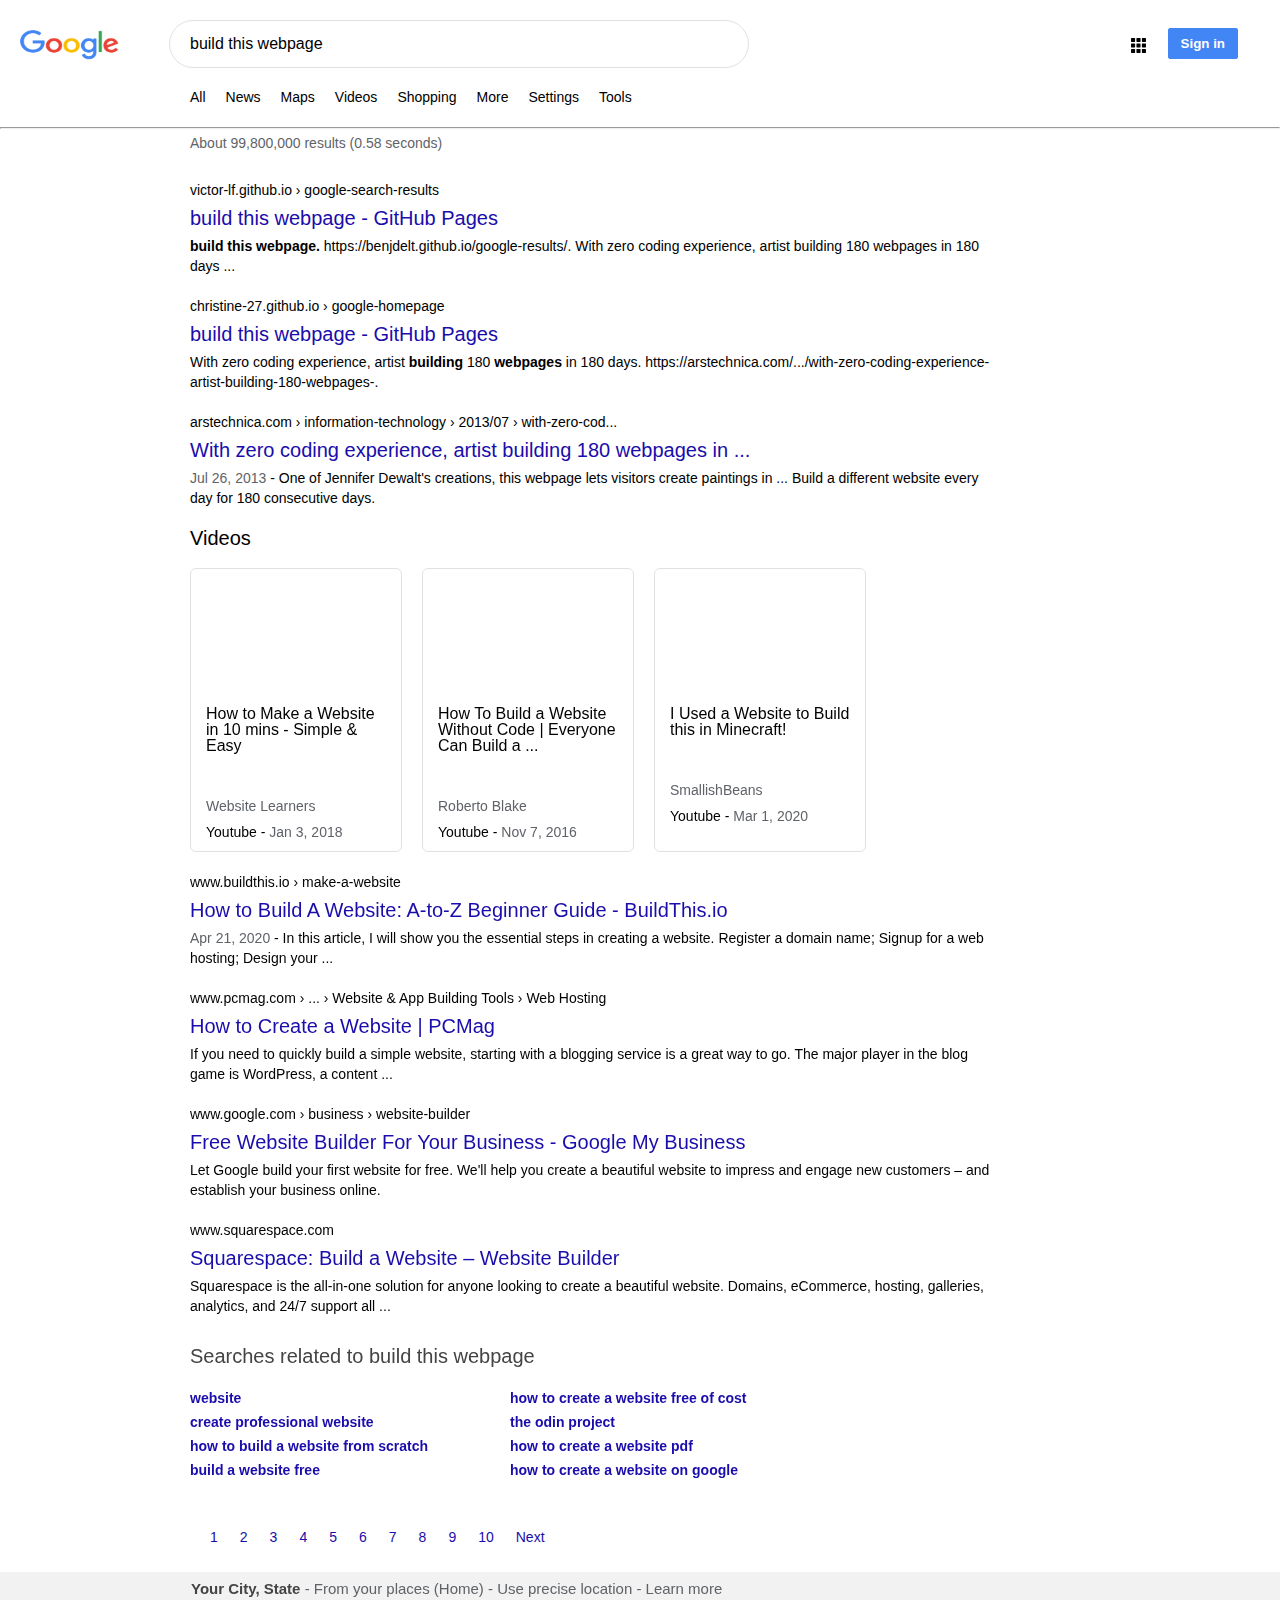
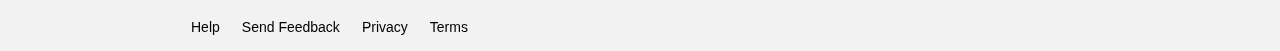
<file: index.html>
<!doctype html>
<html lang="en">
<head>
    <meta charset="utf-8">
    <title>Google Search Results</title>
    <meta name="description" content="Recreation of the Google Search Results page for practice">
    <meta name="keywords" content="google html css">

    <link rel="stylesheet" href="css/reset.css">
    <link rel="stylesheet" href="css/main.css">
</head>

<body>
    <header>
        <ul>
            <li><img id="google-logo" src="images/google-logo.png" alt="Colorful Google logo"></li>
            <li><input id="main-search-field" class="search-bar" type="search" name="search-field" value="build this webpage" title="Search"></li>
            <li class="li-right"><a href="#"><button id="sign-in-button">Sign in</button></a></li>
            <li class="li-right"><a href="#"><img id="nine-square-grid" src="images/nine-squares.svg" alt="9 square grid"></a></li>
        </ul>
        <ul id="sub-nav">
            <li>All</li>
            <li>News</li>
            <li>Maps</li>
            <li>Videos</li>
            <li>Shopping</li>
            <li>More</li>
            <li>Settings</li>
            <li>Tools</li>
        </ul>
        <hr>
    </header>

    <main class="main-content">
        
        <p id="results-count">About 99,800,000 results (0.58 seconds)</p>
        <div class="results-set">
            <div class="result">
                <p class="result-url">victor-lf.github.io › google-search-results</p>
            </div>
            <div class="result-title">
                <h1><a href="#">build this webpage - GitHub Pages</a></h1>
            </div>
            <div class="result-text">
                <p><strong>build this webpage.</strong> https://benjdelt.github.io/google-results/. With zero coding experience, artist building 180 webpages in 180 days ...</p>
            </div>
        </div>
        <div class="results-set">
            <div class="result">
                <p class="result-url">christine-27.github.io › google-homepage</p>
            </div>
            <div class="result-title">
                <h1><a href="#">build this webpage - GitHub Pages</a></h1>
            </div>
            <div class="result-text">
                <p>With zero coding experience, artist <strong>building</strong> 180 <strong>webpages</strong> in 180 days. https://arstechnica.com/.../with-zero-coding-experience-artist-building-180-webpages-.</p>
            </div>
        </div>
        <div class="results-set">
            <div class="result">
                <p class="result-url">arstechnica.com › information-technology › 2013/07 › with-zero-cod...</p>
            </div>
            <div class="result-title">
                <h1><a href="#">With zero coding experience, artist building 180 webpages in ...</a></h1>
            </div>
            <div class="result-text">
                <p><span class="gray-text">Jul 26, 2013</span> - One of Jennifer Dewalt's creations, this webpage lets visitors create paintings in ... Build a different website every day for 180 consecutive days.</p>
            </div>
        </div>
        <div id="video-section">
            <h1>Videos</h1>
            <div class="flex-container">
                <div class="video-card">
                    <a href="#">
                        <iframe width="210" height="120" src="https://www.youtube.com/embed/YWA-xbsJrVg"></iframe>
                        <p>How to Make a Website in 10 mins - Simple & Easy</p>
                    </a>
                    <p class="gray-text">Website Learners</p>
                    <p>Youtube - <span class="gray-text">Jan 3, 2018</span></p>
                </div>
                <div class="video-card">
                    <a href="#">
                        <iframe width="210" height="120" src="https://www.youtube.com/embed/l3mUE6qj2Qg"></iframe>
                        <p>How To Build a Website Without Code | Everyone Can Build a ...</p>
                    </a>
                    <p class="gray-text">Roberto Blake</p>
                    <p>Youtube - <span class="gray-text">Nov 7, 2016</span></p>
                </div>
                <div class="video-card">
                    <a href="#">
                        <iframe width="210" height="120" src="https://www.youtube.com/embed/wlNkDTkmS3c"></iframe>
                        <p>I Used a Website to Build this in Minecraft!</p>
                    </a>
                    <p class="gray-text">SmallishBeans</p>
                    <p>Youtube - <span class="gray-text">Mar 1, 2020</span></p>
                </div>
            </div>
        </div>
        <div class="results-set">
            <div class="result">
                <p class="result-url">www.buildthis.io › make-a-website</p>
            </div>
            <div class="result-title">
                <h1><a href="#">How to Build A Website: A-to-Z Beginner Guide - BuildThis.io</a></h1>
            </div>
            <div class="result-text">
                <p><span class="gray-text">Apr 21, 2020</span> - In this article, I will show you the essential steps in creating a website. Register a domain name; Signup for a web hosting; Design your ...</p>
            </div>
        </div>
        <div class="results-set">
            <div class="result">
                <p class="result-url">www.pcmag.com › ... › Website & App Building Tools › Web Hosting</p>
            </div>
            <div class="result-title">
                <h1><a href="#">How to Create a Website | PCMag</a></h1>
            </div>
            <div class="result-text">
                <p>If you need to quickly build a simple website, starting with a blogging service is a great way to go. The major player in the blog game is WordPress, a content ...</p>
            </div>
        </div>
        <div class="results-set">
            <div class="result">
                <p class="result-url">www.google.com › business › website-builder</p>
            </div>
            <div class="result-title">
                <h1><a href="#">Free Website Builder For Your Business - Google My Business</a></h1>
            </div>
            <div class="result-text">
                <p>Let Google build your first website for free. We'll help you create a beautiful website to impress and engage new customers – and establish your business online.</p>
            </div>
        </div>
        <div class="results-set">
            <div class="result">
                <p class="result-url">www.squarespace.com</p>
            </div>
            <div class="result-title">
                <h1><a href="#">Squarespace: Build a Website – Website Builder</a></h1>
            </div>
            <div class="result-text">
                <p>Squarespace is the all-in-one solution for anyone looking to create a beautiful website. Domains, eCommerce, hosting, galleries, analytics, and 24/7 support all ...</p>
            </div>
        </div>
        <div id="related-searches-container">
            <h1 class="dark-gray-text">Searches related to build this webpage</h1>
            <div class="related-searches">
                <p><a href="#">website</a></p>
                <p><a href="#">create professional website</a></p>
                <p><a href="#">how to build a website from scratch</a></p>
                <p><a href="#">build a website free</a></p>
                <p><a href="#">how to create a website free of cost</a></p>
                <p><a href="#">the odin project</a></p>
                <p><a href="#">how to create a website pdf</a></p>
                <p><a href="#">how to create a website on google</a></p>
            </div>
        </div>
        <div>
            <ul id="page-navigation">
                <li><a href="#" class="dark-gray-text">1</a></li>
                <li><a href="#">2</a></li>
                <li><a href="#">3</a></li>
                <li><a href="#">4</a></li>
                <li><a href="#">5</a></li>
                <li><a href="#">6</a></li>
                <li><a href="#">7</a></li>
                <li><a href="#">8</a></li>
                <li><a href="#">9</a></li>
                <li><a href="#">10</a></li>
                <li><a href="#">Next</a></li>
            </ul>
        </div>
    </main>

    <footer>
        <p><span class="dark-gray-text"><strong>Your City, State</strong></span> - From your places (Home) - Use precise location - Learn more</p>
        <ul>
            <li><a href="#">Help</a></li>
            <li><a href="#">Send Feedback</a></li>
            <li><a href="#">Privacy</a></li>
            <li><a href="#">Terms</a></li>
        </ul>
    </footer>
</body>
</html>
</file>
<file: css/main.css>
body {
    font-family: Arial, sans-serif;
    font-size: 14px;
    display: flex;
    min-height: 100vh;
    flex-direction: column;
}

strong {
    font-weight: bold;
}

h1 {
  font-size: 20px;  
}

h2 {
    font-size: 20px;
}

ul {
    list-style-type: none;
    margin: 0;
    padding: 20px;
    white-space: nowrap;
    height: 30px;
}

li {
    float: left;
}

.li-right{
    float: right;
}

a {
    display: block;
    color: #000000;
    padding: 8px;
    text-decoration: none;
}

a:hover {
    text-decoration: underline;
}

#sub-nav {
    margin: 0 0 0 160px;
    font-size: 14px;
    height: 10px;
}

#sub-nav li {
    padding: 0 10px;
}

#nine-square-grid {
    width: 15px;
    height: auto;
    padding: 10px 0;
}

#sign-in-button {
    color: white;
    background-color: rgb(66, 133, 244);
    border: 1px solid rgb(66, 133, 244);
    border-radius: 2px;
    padding: 7px 12px;
    font-weight: bold;
    border-radius: 2px;
}

main {
    display: block;
    flex: 1;
    padding: 0 0 0 190px;
}

#results-count {
    color: rgb(95, 99, 104);
    margin: 0 0 20px 0px;
}

.results-set {
    width: 800px;
    line-height: 20px;
    padding: 10px 0;
}

.result-url {
    color: #000000;
}

.result-title {
}

.result-title a {
    padding-left: 0;
}

.result-title a:link, a:visited {
    color: #1a0dab;
}

.result-title a:link:active, a:visited:active {
    color: #660099;
    text-decoration: underline;
}

.result-text {
}

.gray-text {
    color: rgb(95, 99, 104);
}

.dark-gray-text {
    color: #444444;
}

.flex-center {
    display: flex;
    justify-content: center;
}

.flex-container {
    display: flex;
    flex-direction: row;
    /* justify-content: center; */
    flex: 1;
}

#video-section {
    padding: 10px 0;
}

.video-card {
    width: 210px;
    margin-top: 20px;
    margin-right: 20px;
    border: 1px solid rgb(223, 225, 229);
    border-radius: 6px;
}

.video-card p {
    padding: 0 15px 12px 15px;
}

.video-card a {
    padding: 0;
}

.video-card a p {
    padding: 15px;
    font-size: 16px;
    margin-bottom: 30px;
}

#google-logo {
    display: block;
    justify-content: center;
    width: 99px;
    height: 30px;
    margin: 0 auto;
    padding: 10px 0;
}

#searchform {
    padding: 50px;
}

.search-bar {
    border: 1px solid rgb(223, 225, 229);
    border-radius: 24px;
}

#main-search-field {
    width: 580px;
    height: 48px;
    margin: auto;
    margin-left: 50px;
    padding-left: 20px;
    font-size: 16px;
}

#search-buttons {
    padding-top: 18px;
    height: 70px;
}

#search-buttons button {
    display: inline-block;
    font-size: 13px;
    color: rgb(95, 99, 104);
    background-color: rgb(242, 242, 242);
    padding: 0 16px;
    height: 36px;
    width: 127px;
    margin: 11px 4px;
    text-align: center;
    align-items: flex-start;
    border: 1px solid rgb(242, 242, 242);
    border-radius: 4px;
    cursor: pointer;
    white-space: nowrap;
}

#related-searches-container {
    margin-top: 20px;
}

.related-searches {
    column-count: 2;
    column-gap: 40px;
    width: 600px;
    margin: 20px 0;
}

.related-searches a {
    padding: 5px 0;
    font-weight: bold;
    font-size: 14px;
    color: #1a0dab;   
}

#page-navigation {
    text-align: center;
}

#page-navigation a {
    color: #1a0dab;   
}

footer {
    background-color: rgb(242, 242, 242);
    border: 1px solid rgb(242, 242, 242);
    padding: 0 0 0 190px;
}

footer p {
    font-size: 15px;
    color: rgb(95, 99, 104);
    padding: 8px 0;
}

footer a:visited {
    color: rgb(95, 99, 104);
    font-size: 15px;
}

footer ul, a {
    padding: 8px 22px 8px 0;
    margin: 0;
}
</file>
